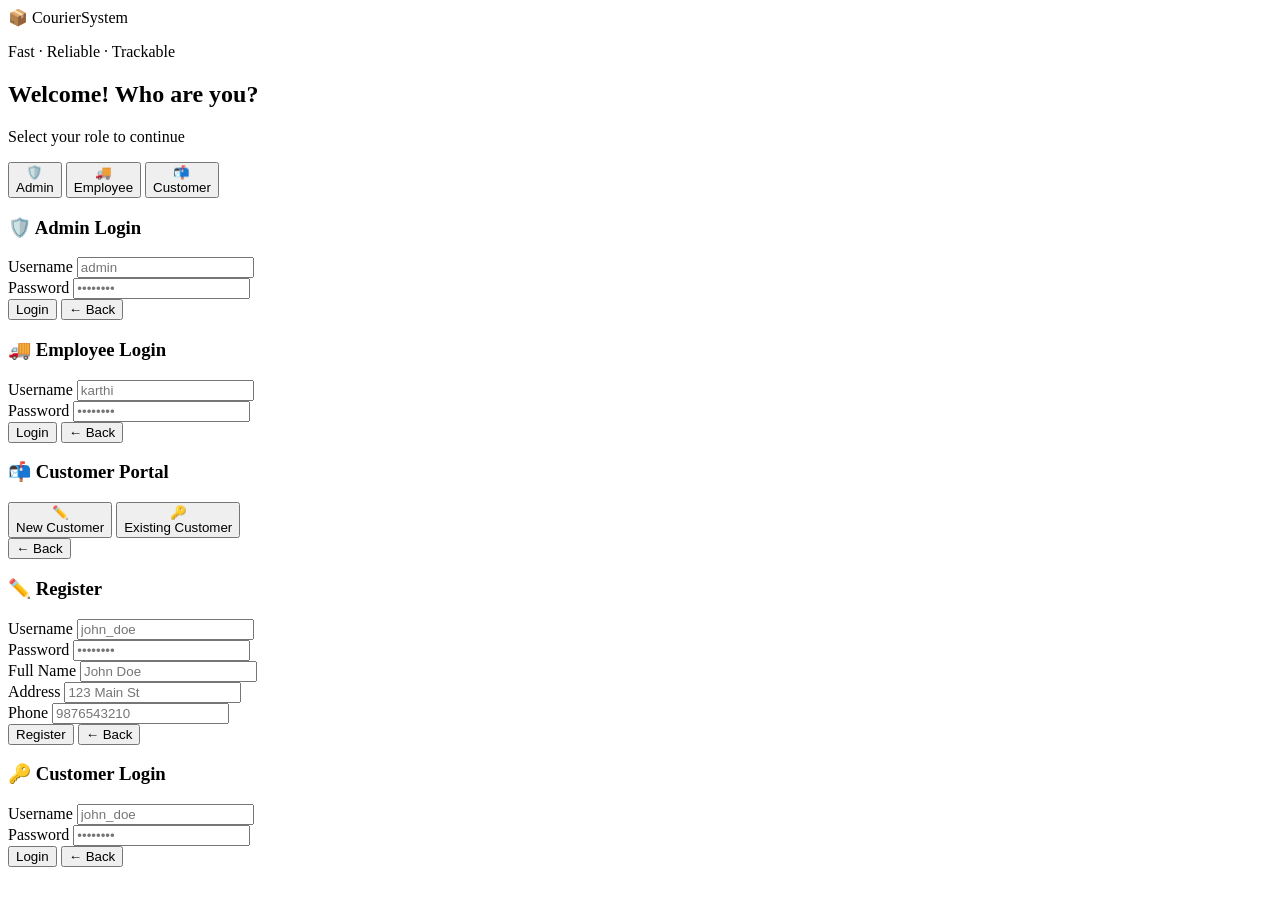
<file: target/classes/templates/index.html>
<!DOCTYPE html>
<html lang="en" xmlns:th="http://www.thymeleaf.org">
<head>
<meta charset="UTF-8"/>
<meta name="viewport" content="width=device-width, initial-scale=1.0"/>
<title>Courier System</title>
<link rel="stylesheet" th:href="@{/css/style.css}"/>
</head>
<body>
<div class="app-container">

  <header class="header">
    <div class="header-inner">
      <div class="logo">📦 CourierSystem</div>
      <p class="tagline">Fast · Reliable · Trackable</p>
    </div>
  </header>

  <main class="main">
    <div class="card welcome-card">
      <h2>Welcome! Who are you?</h2>
      <p class="subtitle">Select your role to continue</p>
      <div class="role-grid">
        <button class="role-btn admin-btn"    onclick="showPanel('admin')">
          <span class="role-icon">🛡️</span><br/>Admin
        </button>
        <button class="role-btn employee-btn" onclick="showPanel('employee')">
          <span class="role-icon">🚚</span><br/>Employee
        </button>
        <button class="role-btn customer-btn" onclick="showPanel('customer')">
          <span class="role-icon">📬</span><br/>Customer
        </button>
      </div>
    </div>

    <!-- Admin Login -->
    <div id="panel-admin" class="card login-card hidden">
      <h3>🛡️ Admin Login</h3>
      <div id="admin-error" class="alert alert-error hidden"></div>
      <div class="form-group">
        <label>Username</label>
        <input id="admin-user" type="text" placeholder="admin" class="form-input"/>
      </div>
      <div class="form-group">
        <label>Password</label>
        <input id="admin-pass" type="password" placeholder="••••••••" class="form-input"
               onkeydown="if(event.key==='Enter')adminLogin()"/>
      </div>
      <div class="btn-row">
        <button class="btn btn-primary" onclick="adminLogin()">Login</button>
        <button class="btn btn-ghost"   onclick="hideAll()">← Back</button>
      </div>
    </div>

    <!-- Employee Login -->
    <div id="panel-employee" class="card login-card hidden">
      <h3>🚚 Employee Login</h3>
      <div id="emp-error" class="alert alert-error hidden"></div>
      <div class="form-group">
        <label>Username</label>
        <input id="emp-user" type="text" placeholder="karthi" class="form-input"/>
      </div>
      <div class="form-group">
        <label>Password</label>
        <input id="emp-pass" type="password" placeholder="••••••••" class="form-input"
               onkeydown="if(event.key==='Enter')employeeLogin()"/>
      </div>
      <div class="btn-row">
        <button class="btn btn-primary" onclick="employeeLogin()">Login</button>
        <button class="btn btn-ghost"   onclick="hideAll()">← Back</button>
      </div>
    </div>

    <!-- Customer Choice -->
    <div id="panel-customer" class="card login-card hidden">
      <h3>📬 Customer Portal</h3>
      <div class="role-grid two-col">
        <button class="role-btn" onclick="showPanel('cust-register')">
          <span class="role-icon">✏️</span><br/>New Customer
        </button>
        <button class="role-btn" onclick="showPanel('cust-login')">
          <span class="role-icon">🔑</span><br/>Existing Customer
        </button>
      </div>
      <button class="btn btn-ghost mt-1" onclick="hideAll()">← Back</button>
    </div>

    <!-- Customer Register -->
    <div id="panel-cust-register" class="card login-card hidden">
      <h3>✏️ Register</h3>
      <div id="reg-error"   class="alert alert-error   hidden"></div>
      <div id="reg-success" class="alert alert-success hidden"></div>
      <div class="form-group"><label>Username</label>
        <input id="reg-user"  type="text"     class="form-input" placeholder="john_doe"/></div>
      <div class="form-group"><label>Password</label>
        <input id="reg-pass"  type="password" class="form-input" placeholder="••••••••"/></div>
      <div class="form-group"><label>Full Name</label>
        <input id="reg-name"  type="text"     class="form-input" placeholder="John Doe"/></div>
      <div class="form-group"><label>Address</label>
        <input id="reg-addr"  type="text"     class="form-input" placeholder="123 Main St"/></div>
      <div class="form-group"><label>Phone</label>
        <input id="reg-phone" type="number"   class="form-input" placeholder="9876543210"/></div>
      <div class="btn-row">
        <button class="btn btn-primary" onclick="registerCustomer()">Register</button>
        <button class="btn btn-ghost"   onclick="showPanel('customer')">← Back</button>
      </div>
    </div>

    <!-- Customer Login -->
    <div id="panel-cust-login" class="card login-card hidden">
      <h3>🔑 Customer Login</h3>
      <div id="cust-error" class="alert alert-error hidden"></div>
      <div class="form-group"><label>Username</label>
        <input id="cust-user" type="text"     class="form-input" placeholder="john_doe"/></div>
      <div class="form-group"><label>Password</label>
        <input id="cust-pass" type="password" class="form-input" placeholder="••••••••"
               onkeydown="if(event.key==='Enter')customerLogin()"/></div>
      <div class="btn-row">
        <button class="btn btn-primary" onclick="customerLogin()">Login</button>
        <button class="btn btn-ghost"   onclick="showPanel('customer')">← Back</button>
      </div>
    </div>

  </main>
</div>

<script>
  // Clear any stale session on landing page
  sessionStorage.clear();

  const panels = ['admin','employee','customer','cust-register','cust-login'];
  function hideAll()      { panels.forEach(p => document.getElementById('panel-'+p)?.classList.add('hidden')); }
  function showPanel(id)  { hideAll(); document.getElementById('panel-'+id)?.classList.remove('hidden'); }
  function showErr(id,msg){ const e=document.getElementById(id); e.textContent=msg; e.classList.remove('hidden'); }
  function hideErr(id)    { document.getElementById(id)?.classList.add('hidden'); }

  async function apiPost(url, body) {
    try {
      const r = await fetch(url, {
        method: 'POST',
        headers: { 'Content-Type': 'application/json' },
        body: JSON.stringify(body)
      });
      const data = await r.json();
      return { ok: r.ok, data };
    } catch (err) {
      return { ok: false, data: { message: 'Network error — is the server running?' } };
    }
  }

  // ADMIN LOGIN — uses /api/admin/login so wrong-role gives a proper 401 error
  async function adminLogin() {
    hideErr('admin-error');
    const u = document.getElementById('admin-user').value.trim();
    const p = document.getElementById('admin-pass').value;
    if (!u || !p) { showErr('admin-error','Please enter username and password.'); return; }
    const { ok, data } = await apiPost('/api/admin/login', { username: u, password: p });
    if (!ok) { showErr('admin-error', data.message || 'Invalid admin credentials!'); return; }
    sessionStorage.setItem('username', data.username);
    sessionStorage.setItem('role', 'ADMIN');
    window.location.href = '/admin';
  }

  // EMPLOYEE LOGIN — uses /api/employee/login so wrong-role gives a proper 401 error
  async function employeeLogin() {
    hideErr('emp-error');
    const u = document.getElementById('emp-user').value.trim();
    const p = document.getElementById('emp-pass').value;
    if (!u || !p) { showErr('emp-error','Please enter username and password.'); return; }
    const { ok, data } = await apiPost('/api/employee/login', { username: u, password: p });
    if (!ok) { showErr('emp-error', data.message || 'Invalid employee credentials!'); return; }
    sessionStorage.setItem('username', data.username);
    sessionStorage.setItem('name',     data.name || data.username);
    sessionStorage.setItem('role',     'EMPLOYEE');
    window.location.href = '/employee';
  }

  // CUSTOMER REGISTER
  async function registerCustomer() {
    hideErr('reg-error'); hideErr('reg-success');
    const u     = document.getElementById('reg-user').value.trim();
    const p     = document.getElementById('reg-pass').value;
    const name  = document.getElementById('reg-name').value.trim();
    const addr  = document.getElementById('reg-addr').value.trim();
    const phone = document.getElementById('reg-phone').value.trim();
    if (!u || !p || !name || !phone) {
      showErr('reg-error','Username, password, name and phone are required.'); return;
    }
    const { ok, data } = await apiPost('/api/auth/register', {
      username: u, password: p, name, address: addr, phone: Number(phone)
    });
    if (!ok) { showErr('reg-error', data.message || 'Registration failed!'); return; }
    const s = document.getElementById('reg-success');
    s.textContent = '✅ Registered! Please login now.';
    s.classList.remove('hidden');
    setTimeout(() => showPanel('cust-login'), 1800);
  }

  // CUSTOMER LOGIN — uses /api/customer/login so wrong-role gives a proper 401 error
  async function customerLogin() {
    hideErr('cust-error');
    const u = document.getElementById('cust-user').value.trim();
    const p = document.getElementById('cust-pass').value;
    if (!u || !p) { showErr('cust-error','Please enter username and password.'); return; }
    const { ok, data } = await apiPost('/api/customer/login', { username: u, password: p });
    if (!ok) { showErr('cust-error', data.message || 'Invalid customer credentials!'); return; }
    sessionStorage.setItem('username', data.username);
    sessionStorage.setItem('role',     'CUSTOMER');
    window.location.href = '/customer';
  }
</script>
</body>
</html>
</file>
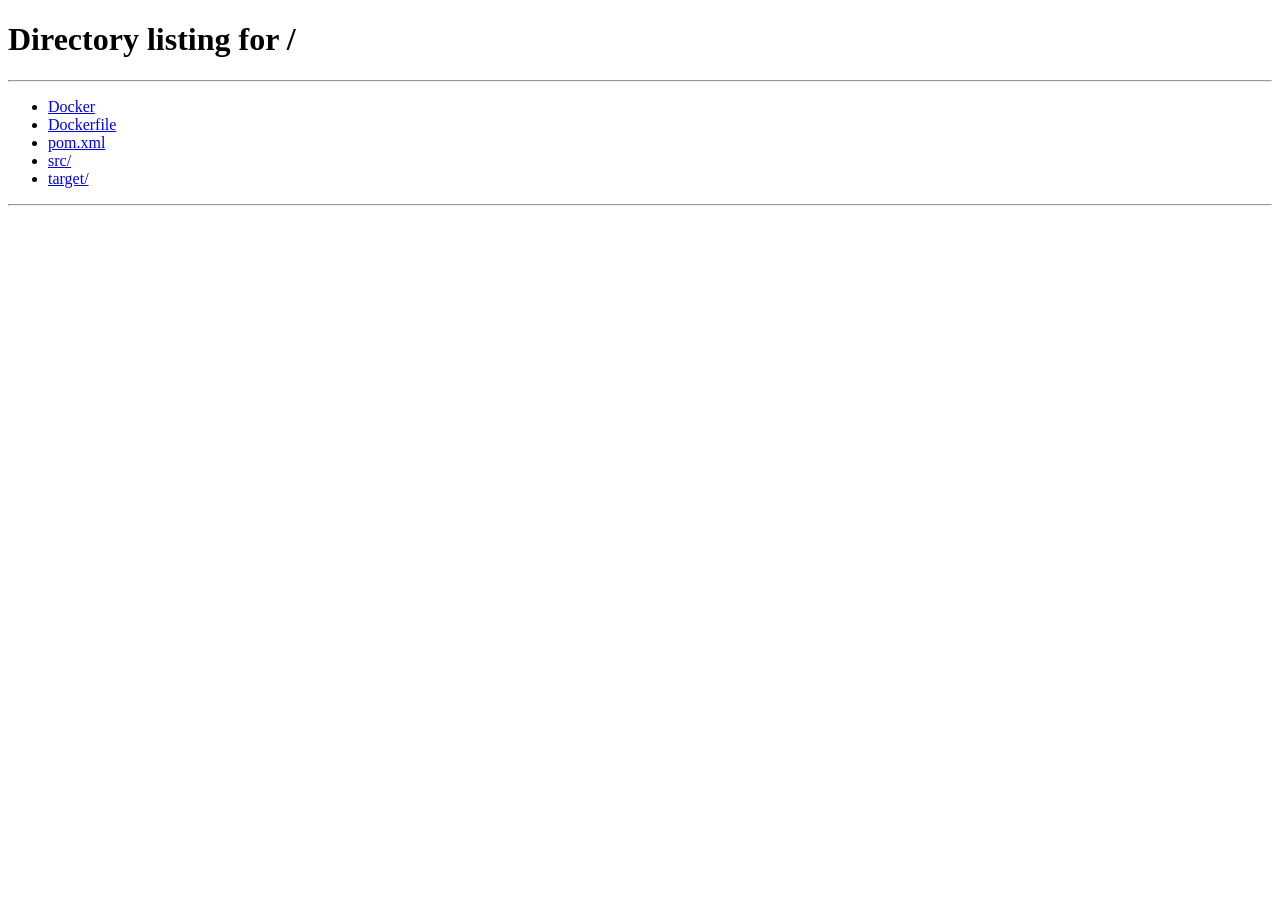
<file: target/classes/templates/admin.html>
<!DOCTYPE html>
<html lang="en" xmlns:th="http://www.thymeleaf.org">
<head>
<meta charset="UTF-8"/>
<meta name="viewport" content="width=device-width, initial-scale=1.0"/>
<title>Admin Panel — Courier System</title>
<link rel="stylesheet" th:href="@{/css/style.css}"/>
</head>
<body>
<div class="app-container">

  <header class="header">
    <div class="header-inner">
      <div class="logo">🛡️ Admin Panel</div>
      <div class="header-right">
        <span id="admin-name" class="user-badge"></span>
        <button class="btn btn-ghost-sm" onclick="logout()">Logout</button>
      </div>
    </div>
  </header>

  <main class="main two-panel">
    <nav class="sidebar">
      <button class="menu-item active" onclick="showSection('add-emp',this)">➕ Add Employee</button>
      <button class="menu-item"        onclick="showSection('view-emp',this)">👥 View Employees</button>
      <button class="menu-item"        onclick="showSection('all-couriers',this)">📦 All Couriers</button>
      <button class="menu-item"        onclick="showSection('all-payments',this)">💳 All Payments</button>
      <button class="menu-item"        onclick="showSection('all-customers',this)">🙋 All Customers</button>
    </nav>

    <section class="content">

      <!-- Add Employee -->
      <div id="sec-add-emp" class="section-panel">
        <h3>➕ Add Employee</h3>
        <div id="add-emp-error"   class="alert alert-error   hidden"></div>
        <div id="add-emp-success" class="alert alert-success hidden"></div>
        <div class="form-grid">
          <div class="form-group"><label>Name</label>
            <input id="ae-name"  type="text"     class="form-input" placeholder="Full Name"/></div>
          <div class="form-group"><label>Address</label>
            <input id="ae-addr"  type="text"     class="form-input" placeholder="City"/></div>
          <div class="form-group"><label>Phone</label>
            <input id="ae-phone" type="number"   class="form-input" placeholder="9876543210"/></div>
          <div class="form-group"><label>Pincode</label>
            <input id="ae-pin"   type="number"   class="form-input" placeholder="600001" min="100000" max="999999"/></div>
          <div class="form-group"><label>Username</label>
            <input id="ae-user"  type="text"     class="form-input" placeholder="emp_username"/></div>
          <div class="form-group"><label>Password</label>
            <input id="ae-pass"  type="password" class="form-input" placeholder="••••••••"/></div>
        </div>
        <button class="btn btn-primary" onclick="addEmployee()">Add Employee</button>
      </div>

      <!-- View Employees -->
      <div id="sec-view-emp" class="section-panel hidden">
        <div class="section-header">
          <h3>👥 Employee List</h3>
          <button class="btn btn-sm" onclick="loadEmployees()">🔄 Refresh</button>
        </div>
        <div id="emp-table-error" class="alert alert-error hidden"></div>
        <div id="emp-table-wrap"></div>
      </div>

      <!-- All Couriers -->
      <div id="sec-all-couriers" class="section-panel hidden">
        <div class="section-header">
          <h3>📦 All Couriers</h3>
          <div style="display:flex;gap:8px;align-items:center;">
            <button class="btn btn-sm" onclick="loadAllCouriers()">🔄 Refresh</button>
            <button class="btn btn-sm" style="background:#1a7f4b;color:#fff;border:none;padding:6px 14px;border-radius:6px;cursor:pointer;font-weight:600;" onclick="downloadDailyReport()">📥 Download Daily Report</button>
          </div>
        </div>
        <div id="couriers-table-error" class="alert alert-error hidden"></div>
        <div id="couriers-table-wrap"></div>
      </div>

      <!-- All Payments -->
      <div id="sec-all-payments" class="section-panel hidden">
        <div class="section-header">
          <h3>💳 All Payments</h3>
          <button class="btn btn-sm" onclick="loadAllPayments()">🔄 Refresh</button>
        </div>
        <div id="payments-table-error" class="alert alert-error hidden"></div>
        <div id="payments-table-wrap"></div>
      </div>

      <!-- All Customers -->
      <div id="sec-all-customers" class="section-panel hidden">
        <div class="section-header">
          <h3>🙋 All Customers</h3>
          <button class="btn btn-sm" onclick="loadAllCustomers()">🔄 Refresh</button>
        </div>
        <div id="customers-table-error" class="alert alert-error hidden"></div>
        <div id="customers-table-wrap"></div>
      </div>

    </section>
  </main>
</div>

<script>
  const username = sessionStorage.getItem('username') || '';
  const role     = sessionStorage.getItem('role')     || '';
  if (role !== 'ADMIN') { window.location.href = '/'; }
  document.getElementById('admin-name').textContent = '👤 ' + username;

  function logout() { sessionStorage.clear(); window.location.href = '/'; }

  function showSection(id, btn) {
    document.querySelectorAll('.section-panel').forEach(el => el.classList.add('hidden'));
    document.querySelectorAll('.menu-item').forEach(el => el.classList.remove('active'));
    document.getElementById('sec-' + id).classList.remove('hidden');
    if (btn) btn.classList.add('active');
    if (id === 'view-emp')      loadEmployees();
    if (id === 'all-couriers')  loadAllCouriers();
    if (id === 'all-payments')  loadAllPayments();
    if (id === 'all-customers') loadAllCustomers();
  }

  function showMsg(id, msg, isError) {
    const el = document.getElementById(id);
    el.textContent = msg;
    el.className = 'alert ' + (isError ? 'alert-error' : 'alert-success');
    el.classList.remove('hidden');
    setTimeout(() => el.classList.add('hidden'), 6000);
  }

  async function apiFetch(url, options) {
    try {
      const r    = await fetch(url, options);
      const data = await r.json();
      return { ok: r.ok, data };
    } catch (err) {
      return { ok: false, data: { message: 'Network error — is the server running?' } };
    }
  }

  async function addEmployee() {
    const name    = document.getElementById('ae-name').value.trim();
    const addr    = document.getElementById('ae-addr').value.trim();
    const phoneRaw= document.getElementById('ae-phone').value.trim();
    const pinRaw  = document.getElementById('ae-pin').value.trim();
    const user    = document.getElementById('ae-user').value.trim();
    const pass    = document.getElementById('ae-pass').value;

    if (!name || !user || !pass || !phoneRaw || !pinRaw) {
      showMsg('add-emp-error','Name, phone, pincode, username and password are required.',true); return;
    }
    const phone   = Number(phoneRaw);
    const pincode = Number(pinRaw);
    if (isNaN(phone) || phone <= 0) { showMsg('add-emp-error','Invalid phone number.',true); return; }
    if (isNaN(pincode)||pincode<100000||pincode>999999) { showMsg('add-emp-error','Enter a valid 6-digit pincode.',true); return; }

    const { ok, data } = await apiFetch('/api/admin/employees', {
      method:'POST', headers:{'Content-Type':'application/json'},
      body: JSON.stringify({ name, address: addr, phone, pincode, username: user, password: pass })
    });
    if (!ok) { showMsg('add-emp-error', data.message || 'Failed to add employee!', true); return; }
    showMsg('add-emp-success', `✅ Employee Added! ID: ${data.empId} | Username: ${data.username}`, false);
    ['ae-name','ae-addr','ae-phone','ae-pin','ae-user','ae-pass'].forEach(id => document.getElementById(id).value='');
  }

  async function loadTable(apiUrl, wrapId, errId, headers, mapper) {
    const wrap  = document.getElementById(wrapId);
    const errEl = document.getElementById(errId);
    errEl.classList.add('hidden');
    wrap.innerHTML = '<p class="empty">⏳ Loading...</p>';
    const { ok, data } = await apiFetch(apiUrl);
    if (!ok) { errEl.textContent = data.message||'Failed to load.'; errEl.classList.remove('hidden'); wrap.innerHTML=''; return; }
    if (!Array.isArray(data)||!data.length) { wrap.innerHTML='<p class="empty">No records found.</p>'; return; }
    const ths = headers.map(h=>`<th>${h}</th>`).join('');
    const trs = data.map(mapper).map(row=>'<tr>'+row.map(cell=>`<td>${cell}</td>`).join('')+'</tr>').join('');
    wrap.innerHTML=`<div class="table-wrap"><table class="data-table"><thead><tr>${ths}</tr></thead><tbody>${trs}</tbody></table></div>`;
  }

  function loadEmployees()    {
    loadTable('/api/admin/employees','emp-table-wrap','emp-table-error',
      ['ID','Name','Phone','Pincode','Availability','Username'],
      e=>[e.empId,e.name,e.phone,e.pincode,`<span class="badge badge-${e.availability.toLowerCase()}">${e.availability}</span>`,e.username]);
  }
  function loadAllCouriers()  {
    loadTable('/api/admin/couriers','couriers-table-wrap','couriers-table-error',
      ['Track ID','Receiver','Destination','Weight','Status','Cost','Payment','Employee'],
      c=>['#'+c.trackingId,c.receiverName,c.destination,c.weight+'kg',
          `<span class="badge badge-status">${c.status}</span>`,'₹'+c.cost,
          `<span class="badge badge-${(c.paymentStatus||'').toLowerCase()}">${c.paymentStatus}</span>`,c.empUsername]);
  }
  function loadAllPayments()  {
    loadTable('/api/admin/payments','payments-table-wrap','payments-table-error',
      ['Pay ID','Track ID','Customer','Amount','Method','Status','Timestamp'],
      p=>['#'+p.paymentId,'#'+p.trackingId,p.customerUsername,'₹'+p.amount,p.method,
          `<span class="badge badge-paid">${p.status}</span>`,p.timestamp]);
  }
  function loadAllCustomers() {
    loadTable('/api/admin/customers','customers-table-wrap','customers-table-error',
      ['ID','Name','Phone','Username'],
      c=>[c.customerId,c.name,c.phone,c.username]);
  }

  function downloadDailyReport() {
    const btn = event.target;
    btn.textContent = '⏳ Generating...';
    btn.disabled = true;
    fetch('/api/admin/couriers/daily-report')
      .then(res => {
        if (!res.ok) throw new Error('Failed to generate report');
        return res.blob();
      })
      .then(blob => {
        const url = URL.createObjectURL(blob);
        const a = document.createElement('a');
        const today = new Date();
        const dateStr = today.getDate() + '_' + (today.getMonth()+1) + '_' + today.getFullYear();
        a.href = url;
        a.download = 'daily_courier_report_' + dateStr + '.xlsx';
        document.body.appendChild(a);
        a.click();
        document.body.removeChild(a);
        URL.revokeObjectURL(url);
      })
      .catch(err => alert('Error: ' + err.message))
      .finally(() => { btn.textContent = '📥 Download Daily Report'; btn.disabled = false; });
  }
</script>
</body>
</html>
</file>
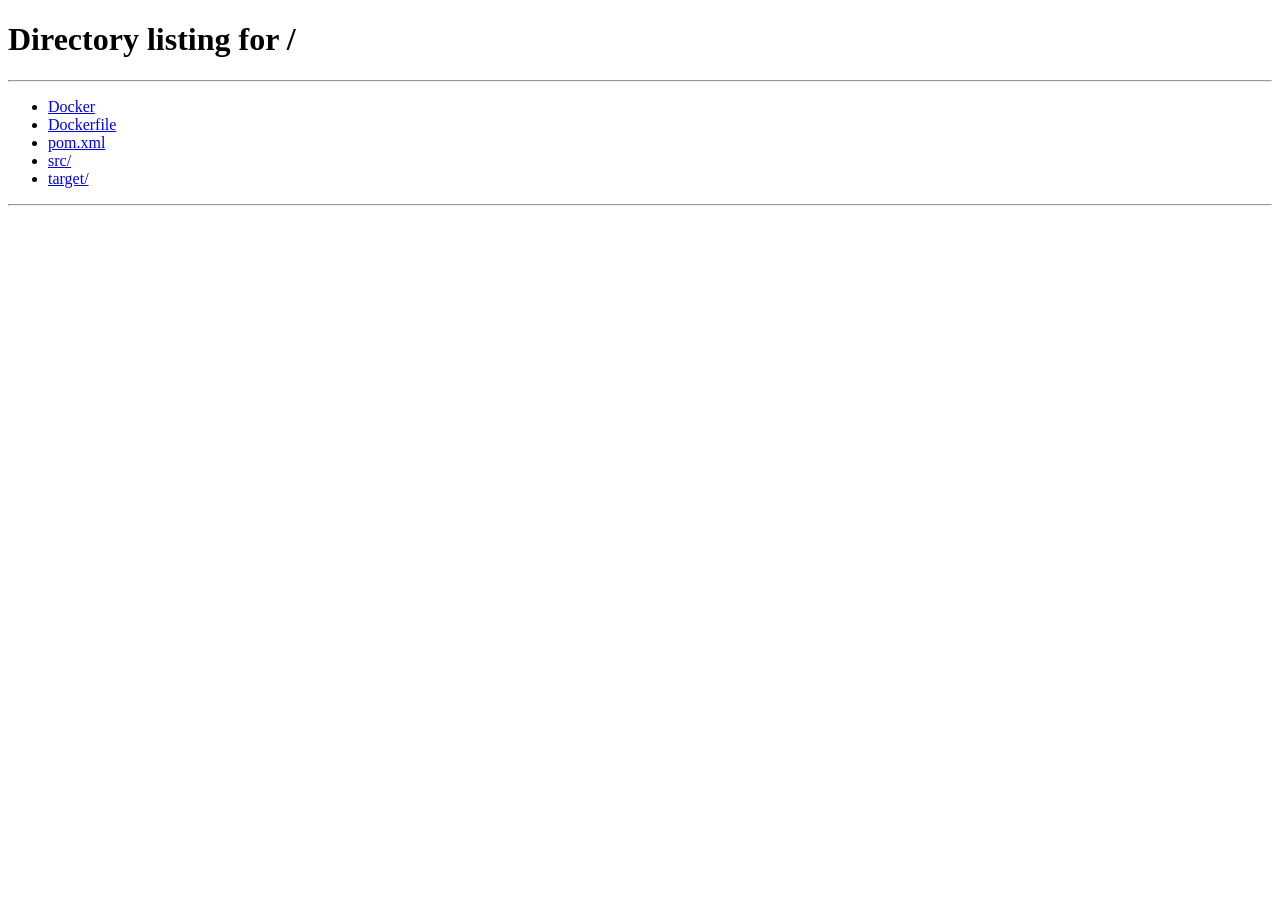
<file: target/classes/templates/customer.html>
<!DOCTYPE html>
<html lang="en" xmlns:th="http://www.thymeleaf.org">
<head>
<meta charset="UTF-8"/>
<meta name="viewport" content="width=device-width, initial-scale=1.0"/>
<title>Customer Panel — Courier System</title>
<link rel="stylesheet" th:href="@{/css/style.css}"/>
</head>
<body>
<div class="app-container">

  <header class="header">
    <div class="header-inner">
      <div class="logo">📬 Customer Panel</div>
      <div class="header-right">
        <span id="cust-name-badge" class="user-badge"></span>
        <button class="btn btn-ghost-sm" onclick="logout()">Logout</button>
      </div>
    </div>
  </header>

  <main class="main two-panel">

    <nav class="sidebar">
      <button class="menu-item active" onclick="showSection('book',this)">📦 Book Courier</button>
      <button class="menu-item"        onclick="showSection('track',this)">🔍 Track Courier</button>
      <button class="menu-item"        onclick="showSection('my-couriers',this)">📋 My Couriers</button>
      <button class="menu-item"        onclick="showSection('my-payments',this)">💳 My Payments</button>
    </nav>

    <section class="content">

      <!-- ── BOOK COURIER ─────────────────────────────── -->
      <div id="sec-book" class="section-panel">
        <h3>📦 Book a Courier</h3>
        <div id="book-error"   class="alert alert-error   hidden"></div>
        <div id="book-success" class="alert alert-success hidden"></div>
        <div id="book-result"  class="result-card hidden"></div>

        <div class="form-grid">
          <div class="form-group">
            <label>Receiver Name</label>
            <input id="bk-recv" type="text" class="form-input" placeholder="Receiver's full name"/>
          </div>
          <div class="form-group">
            <label>Destination</label>
            <input id="bk-dest" type="text" class="form-input" placeholder="City / Address"/>
          </div>
          <div class="form-group">
            <label>Destination Pincode</label>
            <input id="bk-pin" type="number" class="form-input" placeholder="600001" min="100000" max="999999"/>
          </div>
          <div class="form-group">
            <label>Weight (kg)</label>
            <input id="bk-wt" type="number" class="form-input" placeholder="2.5" step="0.1" min="0.1"/>
          </div>
        </div>

        <div class="form-group">
          <label>Payment Method</label>
          <div class="radio-group">
            <label class="radio-label">
              <input type="radio" name="payMethod" value="UPI"  onchange="togglePayFields()" checked/> 📱 UPI
            </label>
            <label class="radio-label">
              <input type="radio" name="payMethod" value="CARD" onchange="togglePayFields()"/> 💳 Card
            </label>
            <label class="radio-label">
              <input type="radio" name="payMethod" value="COD"  onchange="togglePayFields()"/> 💵 Cash on Delivery
            </label>
          </div>
        </div>

        <div id="upi-fields">
          <div class="form-group">
            <label>UPI ID</label>
            <input id="bk-upi" type="text" class="form-input" placeholder="name@upi"/>
          </div>
        </div>
        <div id="card-fields" class="hidden">
          <div class="form-group">
            <label>Card Number (16 digits)</label>
            <input id="bk-card" type="text" class="form-input" placeholder="1234 5678 9012 3456" maxlength="19"/>
          </div>
          <div class="form-group">
            <label>CVV (3 digits)</label>
            <input id="bk-cvv" type="password" class="form-input" placeholder="123" maxlength="3"/>
          </div>
        </div>
        <div id="cod-msg" class="hidden">
          <p class="info-box">💵 You will pay in cash at delivery.</p>
        </div>

        <button id="book-btn" class="btn btn-primary" onclick="bookCourier()">Book Courier</button>
      </div>

      <!-- ── TRACK COURIER ─────────────────────────────── -->
      <div id="sec-track" class="section-panel hidden">
        <h3>🔍 Track Your Courier</h3>
        <div id="track-error"  class="alert alert-error hidden"></div>
        <div id="track-result" class="result-card hidden"></div>
        <div class="form-group">
          <label>Tracking ID</label>
          <input id="trk-id" type="number" class="form-input" placeholder="e.g. 1" min="1"/>
        </div>
        <button class="btn btn-primary" onclick="trackCourier()">Track</button>
      </div>

      <!-- ── MY COURIERS ─────────────────────────────────── -->
      <div id="sec-my-couriers" class="section-panel hidden">
        <div class="section-header">
          <h3>📋 My Couriers</h3>
          <button class="btn btn-sm" onclick="loadMyCouriers()">🔄 Refresh</button>
        </div>
        <div id="my-couriers-error" class="alert alert-error hidden"></div>
        <div id="my-couriers-wrap"></div>
      </div>

      <!-- ── MY PAYMENTS ─────────────────────────────────── -->
      <div id="sec-my-payments" class="section-panel hidden">
        <div class="section-header">
          <h3>💳 My Payments</h3>
          <button class="btn btn-sm" onclick="loadMyPayments()">🔄 Refresh</button>
        </div>
        <div id="my-payments-error" class="alert alert-error hidden"></div>
        <div id="my-payments-wrap"></div>
      </div>

    </section>
  </main>
</div>

<script th:inline="none">
  /*<![CDATA[*/
  /* ── Auth guard ──────────────────────────────────────────── */
  const username = sessionStorage.getItem('username') || '';
  const role     = sessionStorage.getItem('role')     || '';
  if (role !== 'CUSTOMER') { window.location.href = '/'; }
  document.getElementById('cust-name-badge').textContent = '👤 ' + username;

  function logout() { sessionStorage.clear(); window.location.href = '/'; }

  /* ── Sidebar navigation ───────────────────────────────────
     FIX: Pass btn explicitly — never rely on the implicit
     window.event global (breaks when clicking on text inside button) */
  function showSection(id, btn) {
    document.querySelectorAll('.section-panel').forEach(el => el.classList.add('hidden'));
    document.querySelectorAll('.menu-item').forEach(el => el.classList.remove('active'));
    document.getElementById('sec-' + id).classList.remove('hidden');
    if (btn) btn.classList.add('active');
    if (id === 'my-couriers') loadMyCouriers();
    if (id === 'my-payments') loadMyPayments();
  }

  /* ── Helpers ──────────────────────────────────────────────── */
  function showMsg(id, msg, isError) {
    const el = document.getElementById(id);
    el.textContent = msg;
    el.className = 'alert ' + (isError ? 'alert-error' : 'alert-success');
    el.classList.remove('hidden');
    // Keep error visible for 8 seconds so user can read it
    setTimeout(() => el.classList.add('hidden'), 8000);
  }
  function hideMsg(id) { document.getElementById(id)?.classList.add('hidden'); }

  function togglePayFields() {
    const m = document.querySelector('input[name="payMethod"]:checked').value;
    document.getElementById('upi-fields').classList.toggle('hidden',  m !== 'UPI');
    document.getElementById('card-fields').classList.toggle('hidden', m !== 'CARD');
    document.getElementById('cod-msg').classList.toggle('hidden',     m !== 'COD');
  }

  /* ── Shared fetch wrapper — catches network errors too ────── */
  async function apiFetch(url, options) {
    try {
      const r    = await fetch(url, options);
      const data = await r.json();
      return { ok: r.ok, status: r.status, data };
    } catch (err) {
      return { ok: false, status: 0, data: { message: 'Network error — is the server running?' } };
    }
  }

  /* ── BOOK COURIER ─────────────────────────────────────────── */
  async function bookCourier() {
    hideMsg('book-error');
    hideMsg('book-success');
    hideMsg('book-result');

    /* — Client-side validation — */
    const receiverName = document.getElementById('bk-recv').value.trim();
    const destination  = document.getElementById('bk-dest').value.trim();
    const pinRaw       = document.getElementById('bk-pin').value.trim();
    const weightRaw    = document.getElementById('bk-wt').value.trim();
    const method       = document.querySelector('input[name="payMethod"]:checked').value;

    if (!username) {
      showMsg('book-error', 'Session expired. Please logout and login again.', true); return;
    }
    if (!receiverName) { showMsg('book-error', 'Receiver name is required.', true); return; }
    if (!destination)  { showMsg('book-error', 'Destination is required.', true); return; }

    const pincode = parseInt(pinRaw, 10);
    if (!pinRaw || isNaN(pincode) || pincode < 100000 || pincode > 999999) {
      showMsg('book-error', 'Enter a valid 6-digit pincode (e.g. 600001).', true); return;
    }
    const weight = parseFloat(weightRaw);
    if (!weightRaw || isNaN(weight) || weight <= 0) {
      showMsg('book-error', 'Weight must be greater than 0 kg.', true); return;
    }

    let upiId = '', cardNumber = '', cvv = '';
    if (method === 'UPI') {
      upiId = document.getElementById('bk-upi').value.trim();
      if (!upiId || !upiId.includes('@')) {
        showMsg('book-error', 'Enter a valid UPI ID (e.g. name@upi or name@bank).', true); return;
      }
    }
    if (method === 'CARD') {
      cardNumber = document.getElementById('bk-card').value.replace(/\s+/g,'');
      cvv        = document.getElementById('bk-cvv').value.trim();
      if (!cardNumber || cardNumber.length !== 16 || !/^\d+$/.test(cardNumber)) {
        showMsg('book-error', 'Enter a valid 16-digit card number.', true); return;
      }
      if (!cvv || cvv.length !== 3 || !/^\d+$/.test(cvv)) {
        showMsg('book-error', 'Enter a valid 3-digit CVV.', true); return;
      }
    }

    /* — Disable button while request runs — */
    const btn = document.getElementById('book-btn');
    btn.disabled = true;
    btn.textContent = 'Booking...';

    const { ok, data } = await apiFetch('/api/customer/couriers', {
      method:  'POST',
      headers: { 'Content-Type': 'application/json' },
      body:    JSON.stringify({
        senderUsername:     username,
        receiverName,
        destination,
        destinationPincode: pincode,
        weight,
        paymentMethod:      method,
        upiId,
        cardNumber,
        cvv
      })
    });

    btn.disabled    = false;
    btn.textContent = 'Book Courier';

    if (!ok) {
      showMsg('book-error', data.message || 'Booking failed — please try again.', true);
      return;
    }

    /* — Success — */
    const res = document.getElementById('book-result');
    res.classList.remove('hidden');
    res.innerHTML = `
      <h4>✅ Courier Booked Successfully!</h4>
      <div class="result-grid">
        <div class="result-item"><span class="label">Tracking ID</span>
          <span class="value">#${data.trackingId}</span></div>
        <div class="result-item"><span class="label">Payment ID</span>
          <span class="value">#${data.paymentId}</span></div>
        <div class="result-item"><span class="label">Destination</span>
          <span class="value">${data.destination}</span></div>
        <div class="result-item"><span class="label">Weight</span>
          <span class="value">${data.weight} kg</span></div>
        <div class="result-item"><span class="label">Cost</span>
          <span class="value">₹${data.cost}</span></div>
        <div class="result-item"><span class="label">Assigned Employee</span>
          <span class="value">${data.employee}</span></div>
        <div class="result-item"><span class="label">Payment Method</span>
          <span class="value">${data.paymentMethod}</span></div>
        <div class="result-item"><span class="label">Payment Status</span>
          <span class="value" style="color:#16a34a;font-weight:700">PAID ✅</span></div>
      </div>`;

    /* Clear form */
    ['bk-recv','bk-dest','bk-pin','bk-wt','bk-upi','bk-card','bk-cvv']
      .forEach(id => { const el = document.getElementById(id); if(el) el.value=''; });
    document.querySelector('input[name="payMethod"][value="UPI"]').checked = true;
    togglePayFields();
  }

  /* ── TRACK COURIER ────────────────────────────────────────── */
  async function trackCourier() {
    hideMsg('track-error');
    document.getElementById('track-result').classList.add('hidden');

    const tidRaw = document.getElementById('trk-id').value.trim();
    const tid    = parseInt(tidRaw, 10);
    if (!tidRaw || isNaN(tid) || tid <= 0) {
      showMsg('track-error', 'Enter a valid Tracking ID (a positive number).', true); return;
    }

    const { ok, data } = await apiFetch(`/api/customer/${username}/couriers/${tid}/track`);
    if (!ok) {
      showMsg('track-error', data.message || 'Tracking ID not found or does not belong to you.', true);
      return;
    }

    const statusColors = {
      'booked':           '#3b82f6',
      'in transit':       '#f59e0b',
      'out for delivery': '#8b5cf6',
      'delivered':        '#10b981'
    };
    const sc = statusColors[(data.status||'').toLowerCase()] || '#6b7280';

    const res = document.getElementById('track-result');
    res.classList.remove('hidden');
    res.innerHTML = `
      <h4>📦 Tracking Report</h4>
      <div class="result-grid">
        <div class="result-item"><span class="label">Tracking ID</span>
          <span class="value">#${data.trackingId}</span></div>
        <div class="result-item"><span class="label">Receiver</span>
          <span class="value">${data.receiverName}</span></div>
        <div class="result-item"><span class="label">Destination</span>
          <span class="value">${data.destination}</span></div>
        <div class="result-item"><span class="label">Weight</span>
          <span class="value">${data.weight}</span></div>
        <div class="result-item"><span class="label">Cost</span>
          <span class="value">${data.cost}</span></div>
        <div class="result-item"><span class="label">Payment Status</span>
          <span class="value">${data.paymentStatus}</span></div>
        <div class="result-item"><span class="label">Status</span>
          <span class="value" style="color:${sc};font-weight:700">${data.status}</span></div>
        <div class="result-item"><span class="label">Est. Delivery</span>
          <span class="value">${data.estimatedDelivery}</span></div>
        <div class="result-item"><span class="label">Assigned Employee</span>
          <span class="value">${data.assignedEmployee}</span></div>
      </div>`;
  }

  /* ── MY COURIERS ──────────────────────────────────────────── */
  async function loadMyCouriers() {
    const wrap  = document.getElementById('my-couriers-wrap');
    const errEl = document.getElementById('my-couriers-error');
    errEl.classList.add('hidden');
    wrap.innerHTML = '<p class="empty">⏳ Loading...</p>';

    const { ok, data } = await apiFetch(`/api/customer/${username}/couriers`);
    if (!ok) {
      errEl.textContent = data.message || 'Failed to load couriers.';
      errEl.classList.remove('hidden');
      wrap.innerHTML = '';
      return;
    }
    if (!Array.isArray(data) || data.length === 0) {
      wrap.innerHTML = '<p class="empty">No couriers found. Book your first courier!</p>';
      return;
    }
    wrap.innerHTML = buildTable(
      ['Tracking ID','Receiver','Destination','Weight','Status','Cost','Payment'],
      data.map(c => [
        '#'+c.trackingId, c.receiverName, c.destination, c.weight+' kg',
        `<span class="badge badge-status">${c.status}</span>`,
        '₹'+c.cost,
        `<span class="badge badge-${(c.paymentStatus||'').toLowerCase()}">${c.paymentStatus}</span>`
      ])
    );
  }

  /* ── MY PAYMENTS ──────────────────────────────────────────── */
  async function loadMyPayments() {
    const wrap  = document.getElementById('my-payments-wrap');
    const errEl = document.getElementById('my-payments-error');
    errEl.classList.add('hidden');
    wrap.innerHTML = '<p class="empty">⏳ Loading...</p>';

    const { ok, data } = await apiFetch(`/api/customer/${username}/payments`);
    if (!ok) {
      errEl.textContent = data.message || 'Failed to load payments.';
      errEl.classList.remove('hidden');
      wrap.innerHTML = '';
      return;
    }
    if (!Array.isArray(data) || data.length === 0) {
      wrap.innerHTML = '<p class="empty">No payment records yet.</p>';
      return;
    }
    wrap.innerHTML = buildTable(
      ['Pay ID','Tracking ID','Amount','Method','Status','Timestamp'],
      data.map(p => [
        '#'+p.paymentId, '#'+p.trackingId, '₹'+p.amount, p.method,
        `<span class="badge badge-paid">${p.status}</span>`,
        p.timestamp
      ])
    );
  }

  /* ── Table builder ────────────────────────────────────────── */
  function buildTable(headers, rows) {
    const ths = headers.map(h => `<th>${h}</th>`).join('');
    const trs = rows.map(r =>
      '<tr>' + r.map(cell => `<td>${cell}</td>`).join('') + '</tr>'
    ).join('');
    return `<div class="table-wrap"><table class="data-table">
      <thead><tr>${ths}</tr></thead><tbody>${trs}</tbody>
    </table></div>`;
  }
  /*]]>*/
</script>
</body>
</html>
</file>
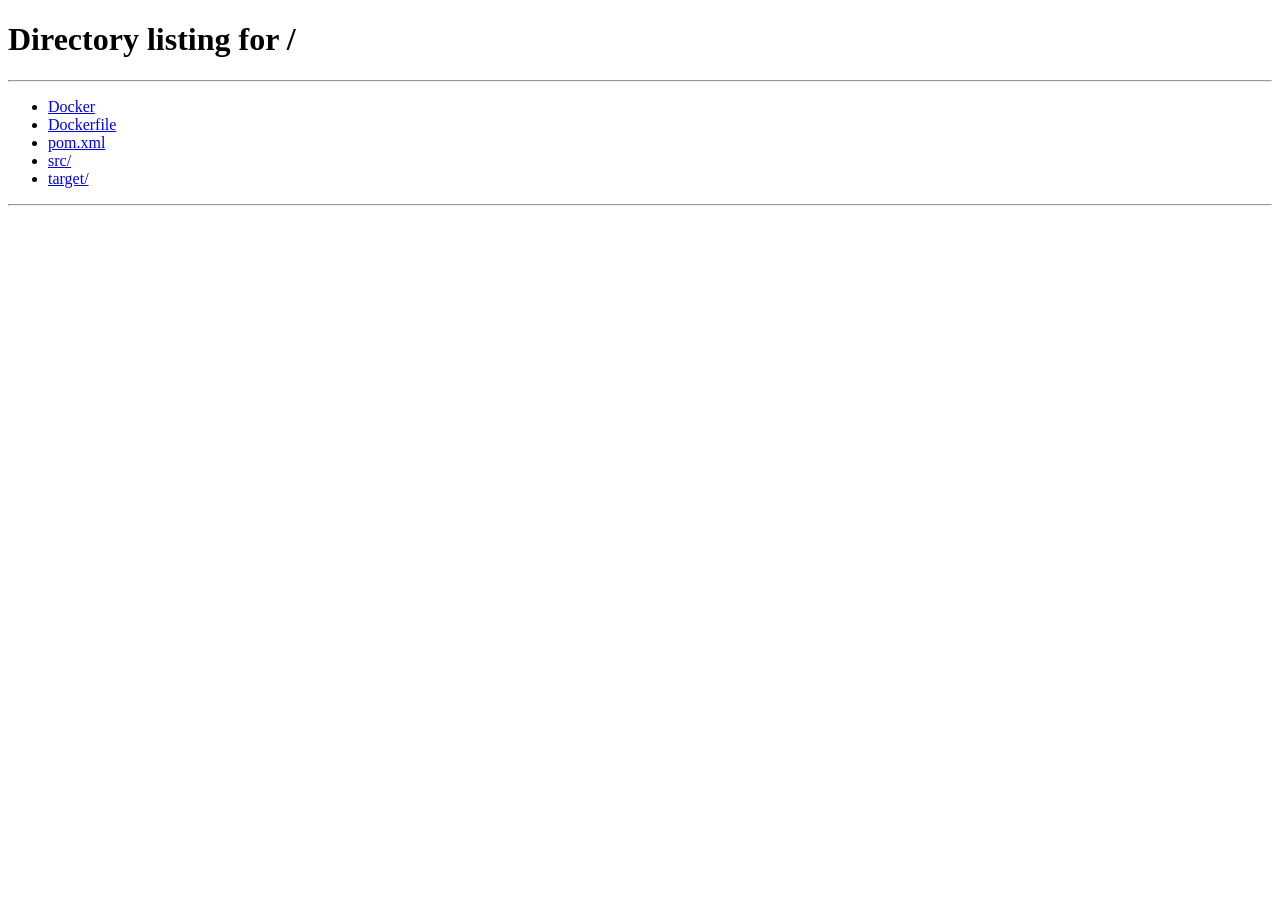
<file: target/classes/templates/employee.html>
<!DOCTYPE html>
<html lang="en" xmlns:th="http://www.thymeleaf.org">
<head>
<meta charset="UTF-8"/>
<meta name="viewport" content="width=device-width, initial-scale=1.0"/>
<title>Employee Panel — Courier System</title>
<link rel="stylesheet" th:href="@{/css/style.css}"/>
</head>
<body>
<div class="app-container">

  <header class="header">
    <div class="header-inner">
      <div class="logo">🚚 Employee Panel</div>
      <div class="header-right">
        <span id="emp-name-badge" class="user-badge"></span>
        <button class="btn btn-ghost-sm" onclick="logout()">Logout</button>
      </div>
    </div>
  </header>

  <main class="main two-panel">
    <nav class="sidebar">
      <button class="menu-item active" onclick="showSection('deliveries',this)">📋 My Deliveries</button>
      <button class="menu-item"        onclick="showSection('update-status',this)">🔄 Update Status</button>
      <button class="menu-item"        onclick="showSection('availability',this)">📅 Change Availability</button>
    </nav>

    <section class="content">

      <!-- My Deliveries -->
      <div id="sec-deliveries" class="section-panel">
        <div class="section-header">
          <h3>📋 My Assigned Deliveries</h3>
          <div style="display:flex;gap:8px;align-items:center;">
            <button class="btn btn-sm" onclick="loadDeliveries()">🔄 Refresh</button>
            <button class="btn btn-sm" style="background:#1a7f4b;color:#fff;border:none;padding:6px 14px;border-radius:6px;cursor:pointer;font-weight:600;" onclick="downloadDeliveryReport()">📥 Download My Report</button>
          </div>
        </div>
        <div id="deliveries-error" class="alert alert-error hidden"></div>
        <div id="deliveries-wrap"></div>
      </div>

      <!-- Update Status -->
      <div id="sec-update-status" class="section-panel hidden">
        <h3>🔄 Update Courier Status</h3>
        <div id="upd-error"   class="alert alert-error   hidden"></div>
        <div id="upd-success" class="alert alert-success hidden"></div>
        <div class="form-group">
          <label>Tracking ID</label>
          <input id="upd-tid" type="number" class="form-input" placeholder="e.g. 1" min="1"/>
        </div>
        <div class="form-group">
          <label>New Status</label>
          <select id="upd-status" class="form-input">
            <option value="Booked">Booked</option>
            <option value="In Transit">In Transit</option>
            <option value="Out for Delivery">Out for Delivery</option>
            <option value="Delivered">Delivered</option>
          </select>
        </div>
        <button class="btn btn-primary" onclick="updateStatus()">Update Status</button>
      </div>

      <!-- Change Availability -->
      <div id="sec-availability" class="section-panel hidden">
        <h3>📅 Change My Availability</h3>
        <div id="avail-error"   class="alert alert-error   hidden"></div>
        <div id="avail-success" class="alert alert-success hidden"></div>
        <div class="form-group">
          <label>Set Availability</label>
          <div class="radio-group">
            <label class="radio-label"><input type="radio" name="avail" value="FREE" checked/> ✅ FREE</label>
            <label class="radio-label"><input type="radio" name="avail" value="ON_LEAVE"/> 🏖️ ON_LEAVE</label>
          </div>
        </div>
        <button class="btn btn-primary" onclick="changeAvailability()">Update</button>
      </div>

    </section>
  </main>
</div>

<script>
  const username    = sessionStorage.getItem('username') || '';
  const role        = sessionStorage.getItem('role')     || '';
  const displayName = sessionStorage.getItem('name')     || username;
  if (role !== 'EMPLOYEE') { window.location.href = '/'; }
  document.getElementById('emp-name-badge').textContent = '👤 ' + displayName;

  function logout() { sessionStorage.clear(); window.location.href = '/'; }

  function showSection(id, btn) {
    document.querySelectorAll('.section-panel').forEach(el => el.classList.add('hidden'));
    document.querySelectorAll('.menu-item').forEach(el => el.classList.remove('active'));
    document.getElementById('sec-' + id).classList.remove('hidden');
    if (btn) btn.classList.add('active');
    if (id === 'deliveries') loadDeliveries();
  }

  function showMsg(id, msg, isError) {
    const el = document.getElementById(id);
    el.textContent = msg;
    el.className = 'alert ' + (isError ? 'alert-error' : 'alert-success');
    el.classList.remove('hidden');
    setTimeout(() => el.classList.add('hidden'), 6000);
  }

  async function apiFetch(url, options) {
    try {
      const r    = await fetch(url, options);
      const data = await r.json();
      return { ok: r.ok, data };
    } catch (err) {
      return { ok: false, data: { message: 'Network error — is the server running?' } };
    }
  }

  async function loadDeliveries() {
    const wrap  = document.getElementById('deliveries-wrap');
    const errEl = document.getElementById('deliveries-error');
    errEl.classList.add('hidden');
    wrap.innerHTML = '<p class="empty">⏳ Loading...</p>';
    const { ok, data } = await apiFetch(`/api/employee/${username}/deliveries`);
    if (!ok) {
      errEl.textContent = data.message || 'Failed to load deliveries.';
      errEl.classList.remove('hidden');
      wrap.innerHTML = '';
      return;
    }
    if (!Array.isArray(data) || !data.length) {
      wrap.innerHTML = '<p class="empty">No deliveries assigned to you yet.</p>'; return;
    }
    const ths = ['Tracking ID','Receiver','Destination','Weight','Status','Cost','Payment'].map(h=>`<th>${h}</th>`).join('');
    const trs = data.map(c =>
      `<tr><td>#${c.trackingId}</td><td>${c.receiverName}</td><td>${c.destination}</td>
       <td>${c.weight} kg</td>
       <td><span class="badge badge-status">${c.status}</span></td>
       <td>₹${c.cost}</td>
       <td><span class="badge badge-${(c.paymentStatus||'').toLowerCase()}">${c.paymentStatus}</span></td></tr>`
    ).join('');
    wrap.innerHTML = `<div class="table-wrap"><table class="data-table"><thead><tr>${ths}</tr></thead><tbody>${trs}</tbody></table></div>`;
  }

  async function updateStatus() {
    const tidRaw = document.getElementById('upd-tid').value.trim();
    const tid    = parseInt(tidRaw, 10);
    if (!tidRaw || isNaN(tid) || tid <= 0) {
      showMsg('upd-error', 'Enter a valid Tracking ID.', true); return;
    }
    const status = document.getElementById('upd-status').value;
    const { ok, data } = await apiFetch(`/api/employee/couriers/${tid}/status`, {
      method: 'PUT', headers: {'Content-Type':'application/json'},
      body: JSON.stringify({ status, empUsername: username })
    });
    if (!ok) { showMsg('upd-error', data.message || 'Update failed!', true); return; }
    showMsg('upd-success', `✅ ${data.message || 'Status updated to: '+status}`, false);
    if (status === 'Delivered') loadDeliveries();
  }

  async function changeAvailability() {
    const avail = document.querySelector('input[name="avail"]:checked').value;
    const { ok, data } = await apiFetch('/api/employee/availability', {
      method: 'PUT', headers: {'Content-Type':'application/json'},
      body: JSON.stringify({ empUsername: username, availability: avail })
    });
    if (!ok) { showMsg('avail-error', data.message || 'Failed!', true); return; }
    showMsg('avail-success', `✅ ${data.message || 'Availability set to: '+avail}`, false);
  }

  // Auto-load deliveries on page open
  loadDeliveries();

  function downloadDeliveryReport() {
    const btn = event.target;
    btn.textContent = '⏳ Generating...';
    btn.disabled = true;
    fetch(`/api/employee/${username}/delivery-report`)
      .then(res => {
        if (!res.ok) throw new Error('Failed to generate report');
        return res.blob();
      })
      .then(blob => {
        const url = URL.createObjectURL(blob);
        const a = document.createElement('a');
        const today = new Date();
        const dateStr = today.getFullYear() + '-' + String(today.getMonth()+1).padStart(2,'0') + '-' + String(today.getDate()).padStart(2,'0');
        a.href = url;
        a.download = 'delivery_report_' + username + '_' + dateStr + '.xlsx';
        document.body.appendChild(a);
        a.click();
        document.body.removeChild(a);
        URL.revokeObjectURL(url);
      })
      .catch(err => alert('Error: ' + err.message))
      .finally(() => { btn.textContent = '📥 Download My Report'; btn.disabled = false; });
  }
</script>
</body>
</html>
</file>
